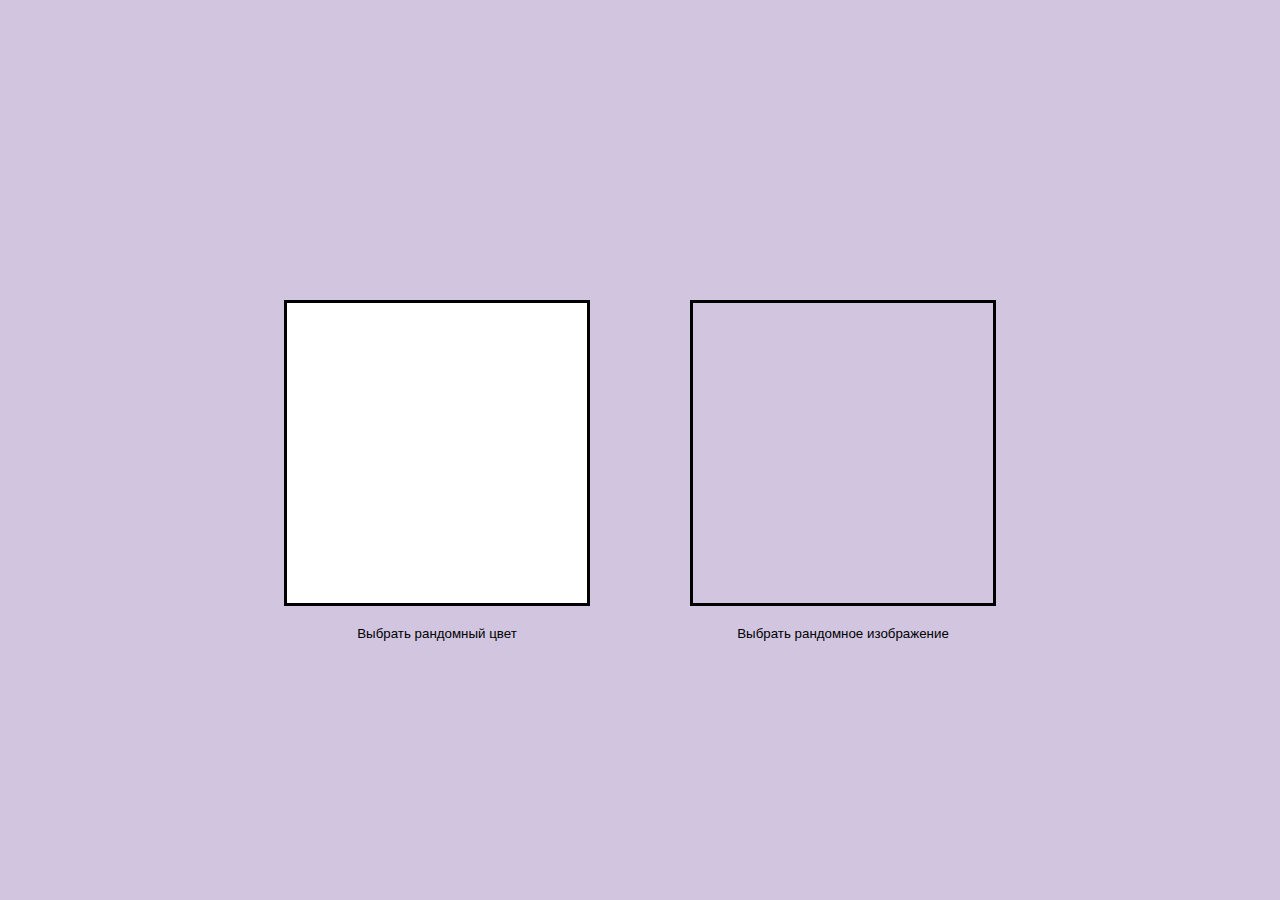
<file: Lection2/DOMCAT/index.html>
<!DOCTYPE html>
<html lang="ru">
<head>
    <meta charset="UTF-8">
    <title>Лаба 2</title>
</head>
<body style="background-color: rgb(209, 197, 224); text-align: center; margin-top: 300px;">

    <div style="display: flex; justify-content: center; gap: 100px;">
        <div>
            <div id="colorBox" style="width:300px; height:300px; background-color:white; border:3px solid black;"></div>
            <br>
            <button onclick="changeColor()" style="background:none; border:none; color:black;">
                Выбрать рандомный цвет
            </button>
        </div>

        <div>
            <div id="imageBox" style="width:300px; height:300px; border:3px solid black;"></div>
            <br>
            <button onclick="changeImage()" style="background:none; border:none; color:black;">
                Выбрать рандомное изображение
            </button>
        </div>
    </div>

    <!-- ПРАВИЛЬНОЕ ПОДКЛЮЧЕНИЕ СКРИПТА -->
    <script src="script.js"></script>
</body>
</html>
</file>
